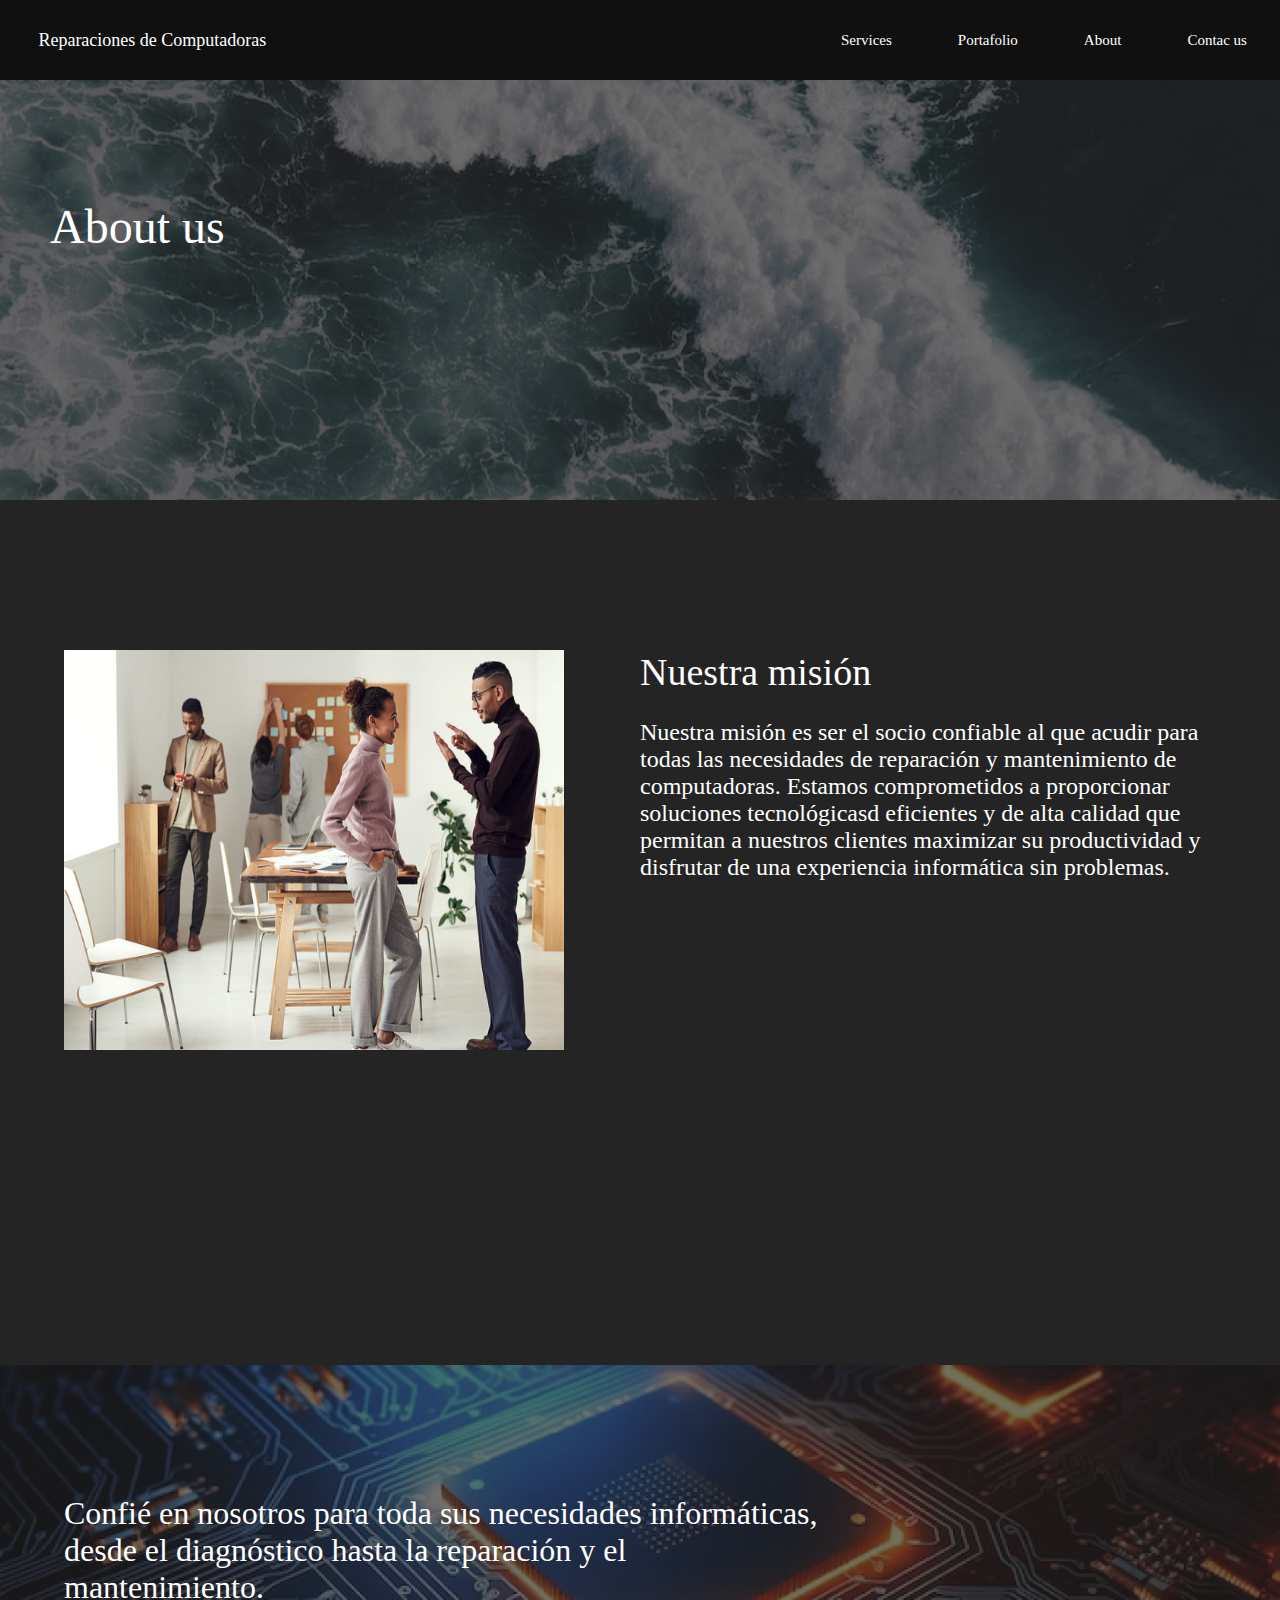
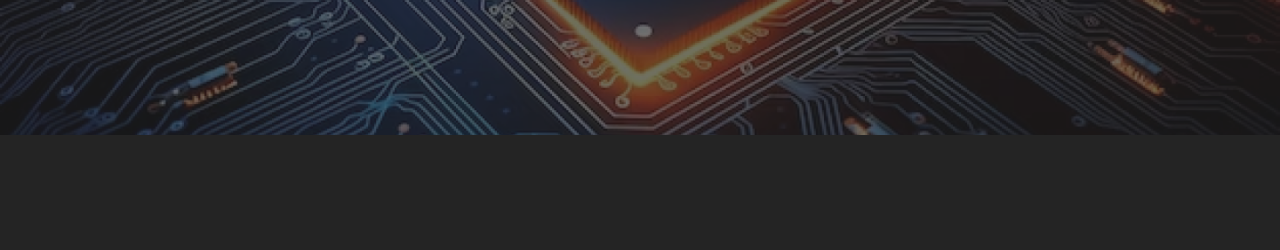
<file: src/about-us.html>
<!DOCTYPE html>
<html lang="en">
<head>
    <meta charset="UTF-8">
    <meta name="viewport" content="width=device-width, initial-scale=1.0">
    <title>About us</title>
    <link rel="stylesheet" href="./estilos/base.css">
    <link rel="stylesheet" href="./estilos/menu.css">
    <link rel="stylesheet" href="./estilos/about-us.css">
    <link rel="preconnect" href="https://fonts.googleapis.com">
    <link rel="preconnect" href="https://fonts.gstatic.com" crossorigin>
</head>
<body>
    <header>
        <nav class="contenedor-del-menu" id="menu">
            <div class="contendor-logo">
                
                <p>Reparaciones de Computadoras</p> 
            </div>
            <ul class="menu">
                <li><a href="./index.html">Services</a></li>
                <li><a href="">Portafolio </a></li>
                <li><a href="./about-us.html">About</a></li>
                <li><a href="">Contac us</a></li>
            </ul>
        </nav>
    </header>
<!--
    Seccion flotante
-->
    <div class="mar">
        <div>
            <img src="./assets/img/mar.png" alt="">
            <p>About us</p>
        </div>
    </div>

<!--
    Seccion flotante
-->
    <section class="nuestra-mision">
        <div class="contenedor-imagen-mision">
            <img src="./assets/img/image 1.png" alt="Imagen de nuestra mision">
        </div>
        <div class="contenedor-texto-mision">
            <h3 class="titulo-mision">Nuestra misión</h3>
            <p>Nuestra misión es ser el socio confiable al que acudir para todas las necesidades de reparación y mantenimiento de computadoras. Estamos comprometidos a proporcionar soluciones tecnológicasd eficientes y de alta calidad que permitan a nuestros clientes maximizar su productividad y disfrutar de una experiencia informática sin problemas.</p>
        </div>
    </section>


    <section class="nuestro-compromiso">
        <div class="contenedor-imagen-compromiso">
            <img src="./assets/img/image 8.png" alt="Imagen de nuestro compromiso">
            <p class="compromiso">Confié en nosotros para toda sus necesidades informáticas, desde el diagnóstico hasta la reparación y el mantenimiento.</p>
        </div>
    </section>
</body>
</html>
</file>
<file: src/estilos/base.css>
*{
    margin: 0;
    box-sizing: border-box;
   
}

:root{
    --colornav: #101010;
    --color-cards: #2372D9;
    --color-background: #242424;
}
</file>
<file: src/estilos/menu.css>
header{
    position: fixed;
    top: 0;
    width: 100%;
    z-index: 1;
}
.contenedor-del-menu{
    display: flex;
    width: 100%;
    justify-content: space-around;
    align-items: center;
    background-color: var(--colornav);
    height: 80px;
    font-family: 'Roboto';
}
.contenedor-del-menu p{
    color: white;
    font-size: 15px;
    font-weight: 200;
}
.contendor-logo{
    display: flex;
    width: 60%;
}
.contendor-logo img{
    width: 200px;
    height: 50px;
    margin-left: 10%;
}
.contendor-logo p{
    margin-left: 5%;
    font-size: 18px;
    font-family: 'Roboto';
}

.menu{
    display: flex;
    width: 40%;
    justify-content: space-around;
    font-size: 16px;
}
.menu li{
    list-style: none;
}

.menu li a{
    justify-content: space-around;
    font-size: 16px;
    color: white;
    text-decoration: none;
    font-size: 15px;
    font-weight: 200;
}
</file>
<file: src/estilos/about-us.css>
.mar{
    width: 100%;
    height: 650px;
    color: white;
    background-color: var(--color-background);
    font-family: 'Roboto';
}

.mar div{
    position: relative;
}
.mar p{
   position: absolute; 
    bottom: 250px;
    font-size: 48px;    
    left: 50px;
}

.mar img{
    width: 100%;
    height: 500px;
    opacity: .35; 

}

.nuestra-mision{
    display: flex;
    width: 100%;
    background-color: var(--color-background);
    height: 600px;
    font-family: 'Roboto';
    justify-content: center;
}

.contenedor-imagen-mision{
    width: 50%;
    display: flex;
    margin-left: 5%;
}

.contenedor-imagen-mision img{
   width: 500px;
   height: 400px;
}


.contenedor-texto-mision{
    width: 50%;
   margin: 0 5% 0 0;
   font-size: 24px;
   color: white;
   font-weight: 200;

}
.titulo-mision{
    font-size: 38px;
    margin-bottom: 25px;
    font-weight: 400;
}
/** Nuestro Compromiso **/

.nuestro-compromiso{
    display: flex;
    width: 100%;
    background-color: var(--color-background);
    height: 600px;
    font-family: 'Roboto';
    justify-content: center;
}
.contenedor-imagen-compromiso{
    width: 100%;
    font-family: 'Roboto';
    font-weight: 400;
    color: white;  
    font-size: 32px; 
    display: flex;
    align-items: center;
}
.contenedor-imagen-compromiso img{
    width: 100%;
    opacity: .35;
}

.compromiso{
    position: absolute; 
    width: 60%;
    margin-left: 5%;
}
</file>
